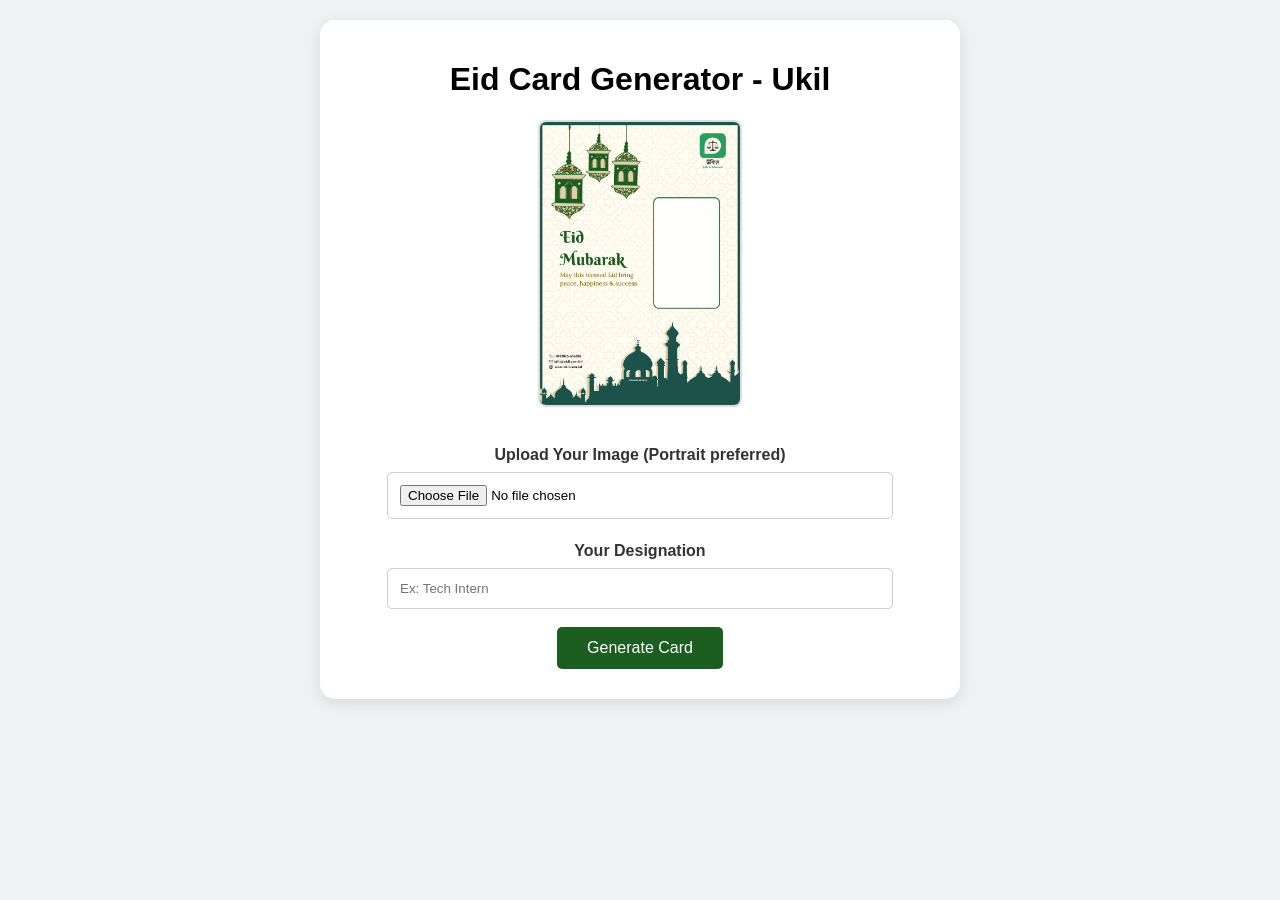
<file: index.html>
<!DOCTYPE html>
<html lang="en">

<head>
    <meta charset="UTF-8">
    <title>Ukil Eid Generator</title>
    <link rel="stylesheet" href="style.css">
</head>

<body>
    <div class="container">
        <h1>Eid Card Generator - Ukil</h1>
        <img src="assets/template.png" class="template-preview" alt="Template Preview">

        <div class="form">
            <label>Upload Your Image (Portrait preferred)</label>
            <input type="file" id="imageUpload" accept="image/*">

            <label>Your Designation</label>
            <input type="text" id="designation" placeholder="Ex: Tech Intern">

            <button type="button" id="nextBtn">Generate Card</button>
        </div>
    </div>
    <script src="script.js"></script>
</body>

</html>
</file>
<file: style.css>
body {
    font-family: 'Segoe UI', Tahoma, Geneva, Verdana, sans-serif;
    text-align: center;
    background: #eef2f3;
    margin: 0;
    padding: 20px;
}

.container {
    max-width: 600px;
    margin: auto;
    background: white;
    padding: 20px;
    border-radius: 15px;
    box-shadow: 0 4px 15px rgba(0, 0, 0, 0.1);
}

.template-preview {
    width: 200px;
    border: 2px solid #ddd;
    border-radius: 8px;
}

.form {
    display: flex;
    flex-direction: column;
    align-items: center;
    margin-top: 20px;
}

label {
    font-weight: bold;
    margin-top: 15px;
    color: #333;
}

input {
    padding: 12px;
    margin: 8px;
    width: 80%;
    border: 1px solid #ccc;
    border-radius: 5px;
}

button {
    background-color: #1b5e20;
    /* Dark green matching the theme */
    color: white;
    border: none;
    padding: 12px 30px;
    font-size: 16px;
    border-radius: 5px;
    cursor: pointer;
    transition: 0.3s;
    margin: 10px;
}

button:hover {
    background-color: #2e7d32;
}

canvas {
    max-width: 90%;
    height: auto;
    border: 5px solid white;
    box-shadow: 0 0 20px rgba(0, 0, 0, 0.2);
}

.buttons {
    margin-top: 20px;
}
</file>
